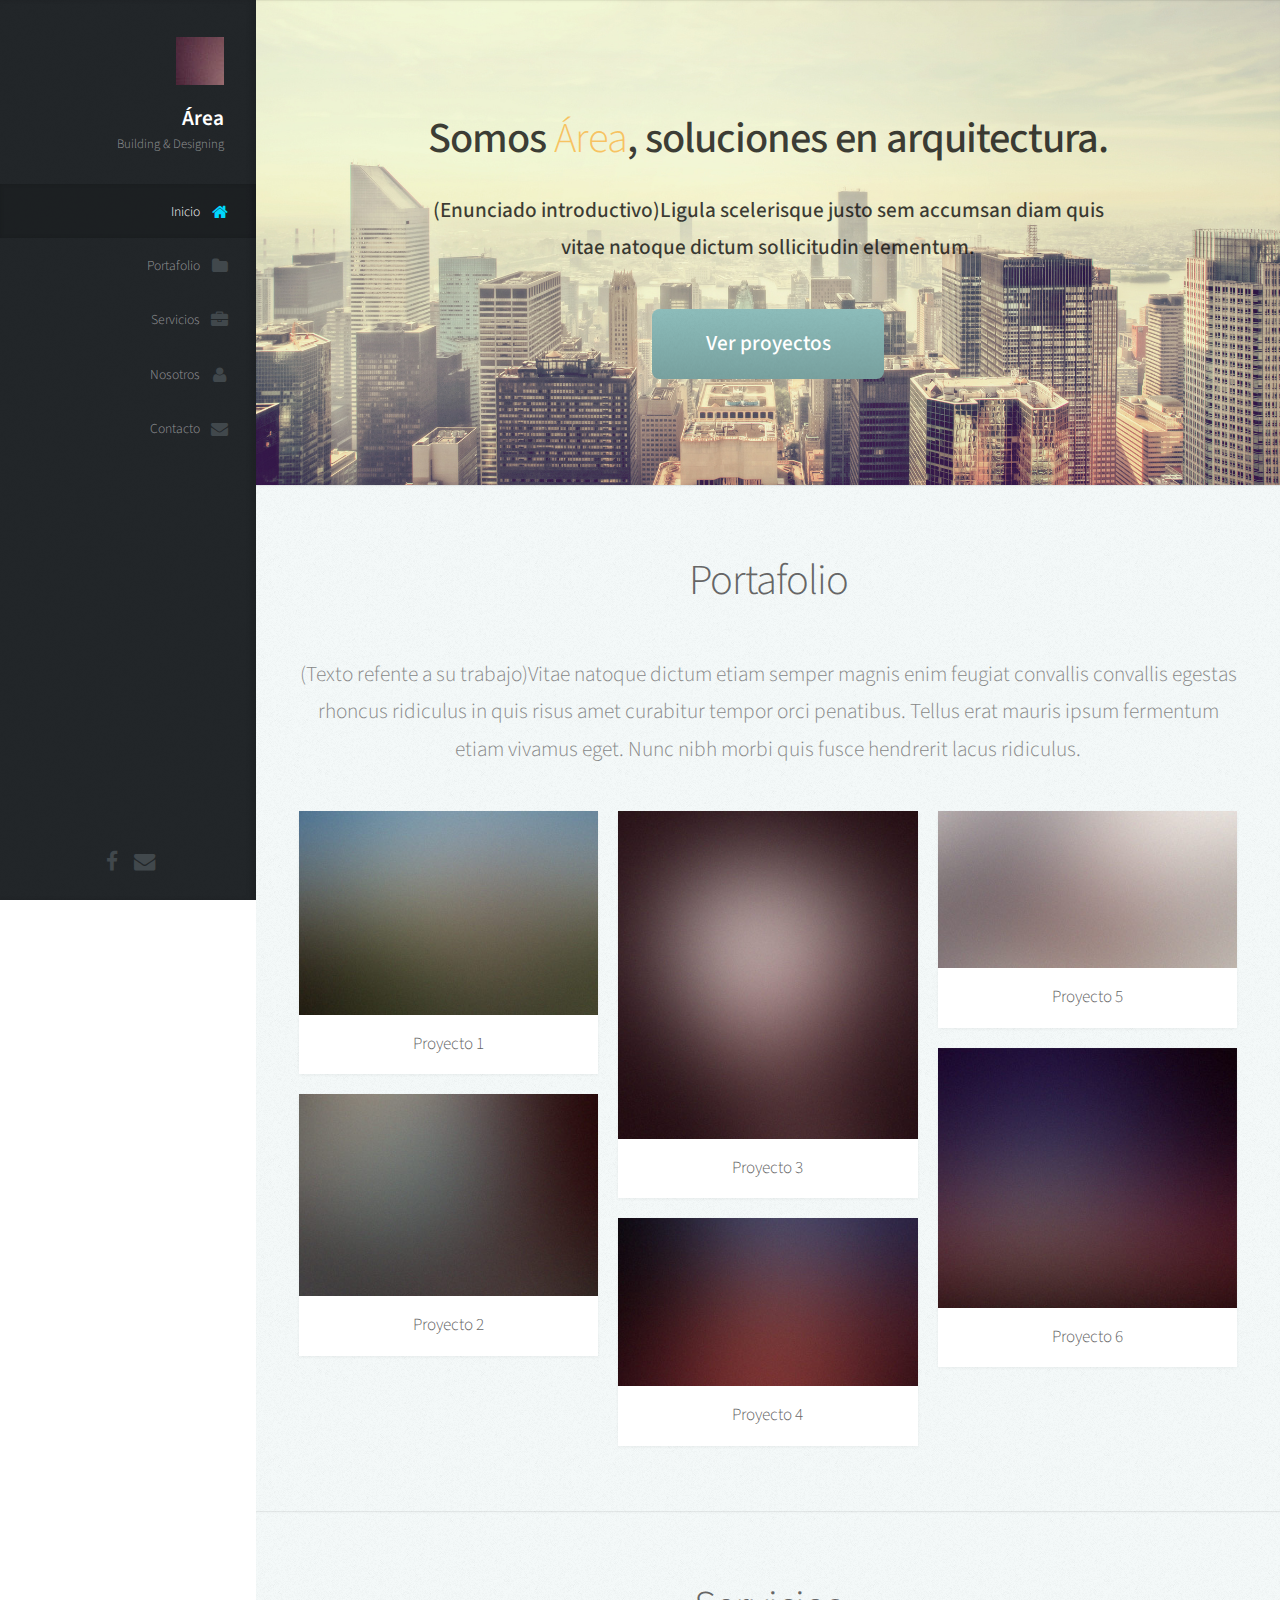
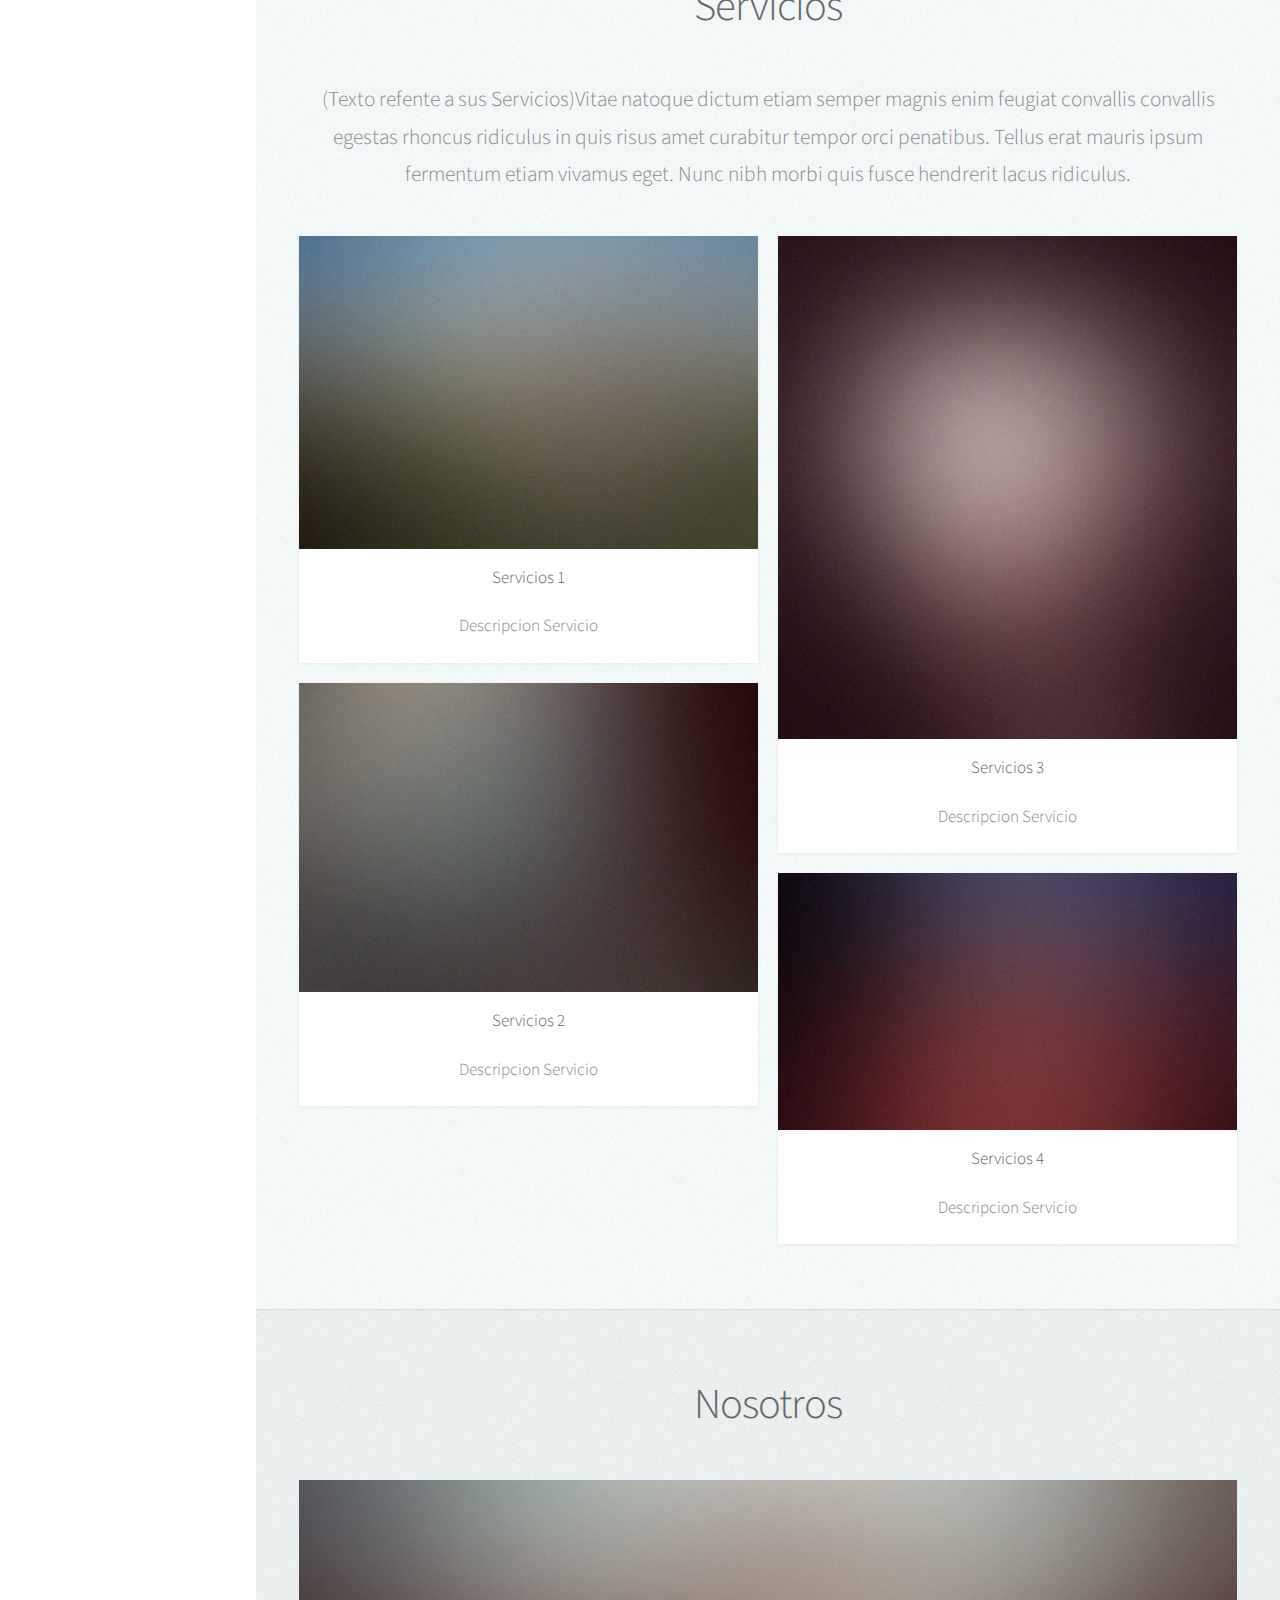
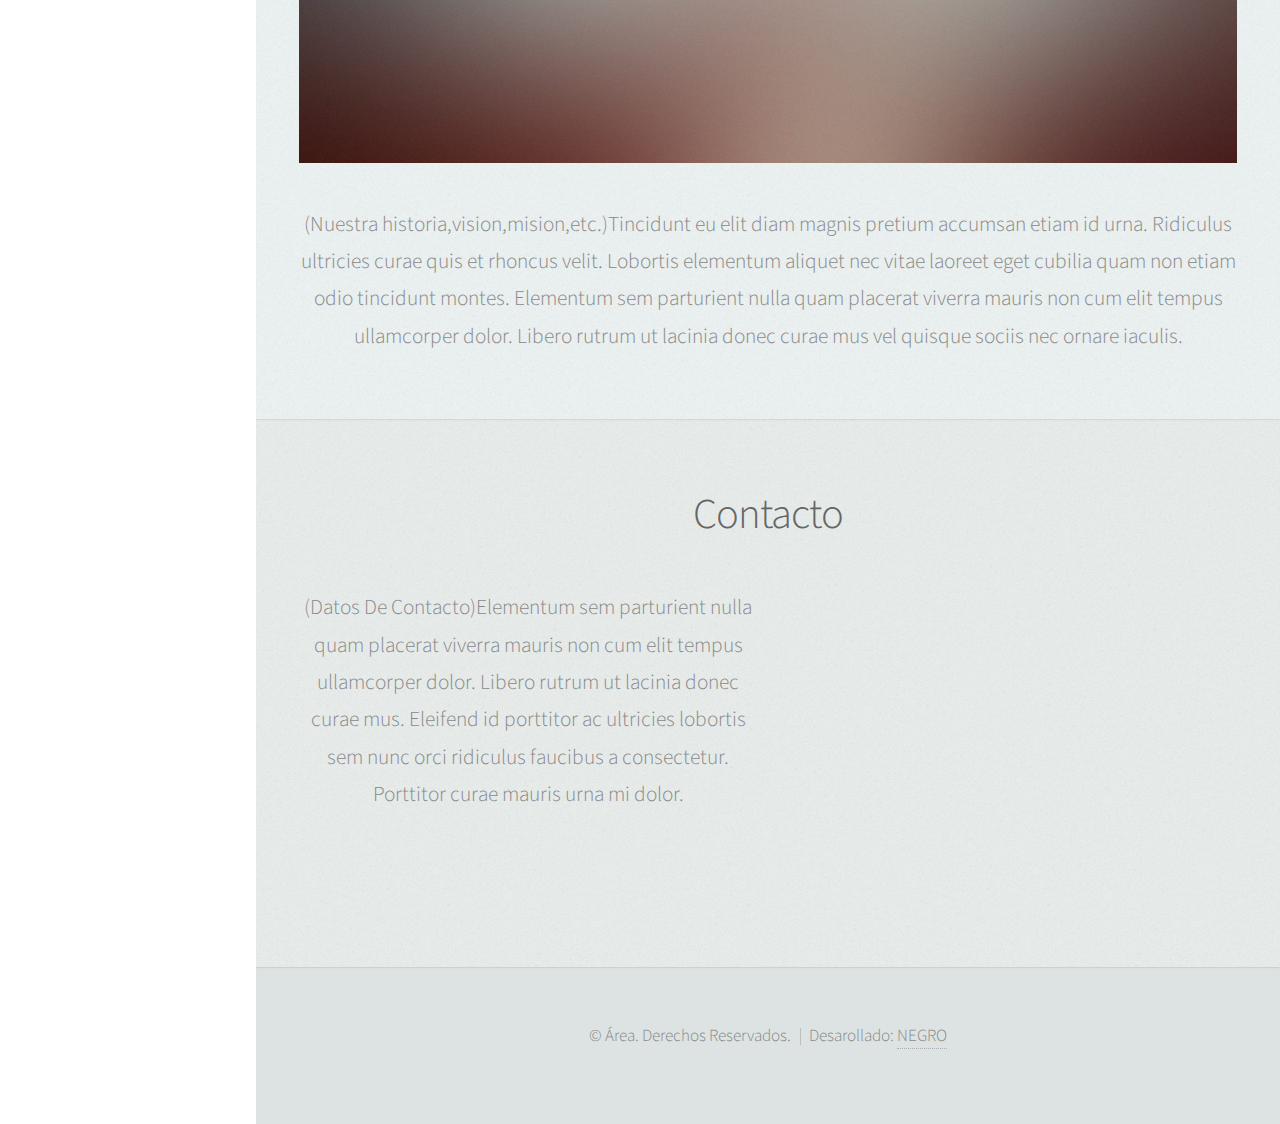
<file: index.html>
<!DOCTYPE HTML>
<!--
	Prologue by HTML5 UP
	html5up.net | @n33co
	Free for personal and commercial use under the CCA 3.0 license (html5up.net/license)
-->
<html>
	<head>
		<title>Arq. Juan Carlos Pérez</title>
		<meta http-equiv="content-type" content="text/html; charset=utf-8" />
		<meta name="description" content="" />
		<meta name="keywords" content="" />
		<!--[if lte IE 8]><script src="css/ie/html5shiv.js"></script><![endif]-->
		<script src="js/jquery.min.js"></script>
		<script src="js/jquery.scrolly.min.js"></script>
		<script src="js/jquery.scrollzer.min.js"></script>
		<script src="js/skel.min.js"></script>
		<script src="js/skel-layers.min.js"></script>
		<script src="js/init.js"></script>
		<noscript>
			<link rel="stylesheet" href="css/skel.css" />
			<link rel="stylesheet" href="css/style.css" />
			<link rel="stylesheet" href="css/style-wide.css" />
		</noscript>
		<!--[if lte IE 9]><link rel="stylesheet" href="css/ie/v9.css" /><![endif]-->
		<!--[if lte IE 8]><link rel="stylesheet" href="css/ie/v8.css" /><![endif]-->
	</head>
	<body>

		<!-- Header -->
			<div id="header" class="skel-layers-fixed">

				<div class="top">

					<!-- Logo -->
						<div id="logo">
							<span class="image avatar48"><img src="images/avatar.jpg" alt="" /></span>
							<h1 id="title">Área</h1>
							<p>Building & Designing</p>
						</div>

					<!-- Nav -->
						<nav id="nav">
							<!--
							
								Prologue's nav expects links in one of two formats:
								
								1. Hash link (scrolls to a different section within the page)
								
								   <li><a href="#foobar" id="foobar-link" class="icon fa-whatever-icon-you-want skel-layers-ignoreHref"><span class="label">Foobar</span></a></li>

								2. Standard link (sends the user to another page/site)

								   <li><a href="http://foobar.tld" id="foobar-link" class="icon fa-whatever-icon-you-want"><span class="label">Foobar</span></a></li>
							
							-->
							<ul>
								<li><a href="#top" id="top-link" class="skel-layers-ignoreHref"><span class="icon fa-home">Inicio</span></a></li>
								<li><a href="#portfolio" id="portfolio-link" class="skel-layers-ignoreHref"><span class="icon fa-folder">Portafolio</span></a></li>
								<li><a href="#services" id="services-link" class="skel-layers-ignoreHref"><span class="icon fa-briefcase">Servicios</span></a></li>
								<li><a href="#about" id="about-link" class="skel-layers-ignoreHref"><span class="icon fa-user">Nosotros</span></a></li>
								<li><a href="#contact" id="contact-link" class="skel-layers-ignoreHref"><span class="icon fa-envelope">Contacto</span></a></li>
							</ul>
						</nav>
						
				</div>
				
				<div class="bottom">

					<!-- Social Icons -->
						<ul class="icons">
							<li><a href="#" class="icon fa-facebook"><span class="label">Facebook</span></a></li>
							<li><a href="#" class="icon fa-envelope"><span class="label">Email</span></a></li>
						</ul>
				
				</div>
			
			</div>

		<!-- Main -->
			<div id="main">

				<!-- Intro -->
					<section id="top" class="one dark cover">
						<div class="container">

							<header>
								<h2 class="alt">Somos <strong>Área</strong>, soluciones en arquitectura.</h2>
								<p>(Enunciado introductivo)Ligula scelerisque justo sem accumsan diam quis<br />
								vitae natoque dictum sollicitudin elementum.</p>
							</header>
							
							<footer>
								<a href="#portfolio" class="button scrolly">Ver proyectos</a>
							</footer>

						</div>
					</section>
					
				<!-- Portfolio -->
					<section id="portfolio" class="two">
						<div class="container">
					
							<header>
								<h2>Portafolio</h2>
							</header>
							
							<p>(Texto refente a su trabajo)Vitae natoque dictum etiam semper magnis enim feugiat convallis convallis
							egestas rhoncus ridiculus in quis risus amet curabitur tempor orci penatibus.
							Tellus erat mauris ipsum fermentum etiam vivamus eget. Nunc nibh morbi quis 
							fusce hendrerit lacus ridiculus.</p>
						
							<div class="row">
								<div class="4u">
									<article class="item">
										<a href="project1.html" class="image fit"><img src="images/pic02.jpg" alt="" /></a>
										<header>
											<h3>Proyecto 1</h3>
										</header>
									</article>
									<article class="item">
										<a href="#" class="image fit"><img src="images/pic03.jpg" alt="" /></a>
										<header>
											<h3>Proyecto 2</h3>
										</header>
									</article>
								</div>
								<div class="4u">
									<article class="item">
										<a href="#" class="image fit"><img src="images/pic04.jpg" alt="" /></a>
										<header>
											<h3>Proyecto 3</h3>
										</header>
									</article>
									<article class="item">
										<a href="#" class="image fit"><img src="images/pic05.jpg" alt="" /></a>
										<header>
											<h3>Proyecto 4</h3>
										</header>
									</article>
								</div>
								<div class="4u">
									<article class="item">
										<a href="#" class="image fit"><img src="images/pic06.jpg" alt="" /></a>
										<header>
											<h3>Proyecto 5</h3>
										</header>
									</article>
									<article class="item">
										<a href="#" class="image fit"><img src="images/pic07.jpg" alt="" /></a>
										<header>
											<h3>Proyecto 6</h3>
										</header>
									</article>
								</div>
							</div>

						</div>
					</section>


				<!-- Servicios -->
					<section id="services" class="two">
						<div class="container">
					
							<header>
								<h2>Servicios</h2>
							</header>
							
							<p>(Texto refente a sus Servicios)Vitae natoque dictum etiam semper magnis enim feugiat convallis convallis
							egestas rhoncus ridiculus in quis risus amet curabitur tempor orci penatibus.
							Tellus erat mauris ipsum fermentum etiam vivamus eget. Nunc nibh morbi quis 
							fusce hendrerit lacus ridiculus.</p>
						
							<div class="row">
								<div class="6u">
									<article class="item">
										<a href="#" class="image fit"><img src="images/pic02.jpg" alt="" /></a>
										<header>
											<h3>Servicios 1</h3><p>Descripcion Servicio</p>
										</header>
									</article>
									<article class="item">
										<a href="#" class="image fit"><img src="images/pic03.jpg" alt="" /></a>
										<header>
											<h3>Servicios 2</h3><p>Descripcion Servicio</p>
										</header>
									</article>
								</div>
								<div class="6u">
									<article class="item">
										<a href="#" class="image fit"><img src="images/pic04.jpg" alt="" /></a>
										<header>
											<h3>Servicios 3</h3><p>Descripcion Servicio</p>
										</header>
									</article>
									<article class="item">
										<a href="#" class="image fit"><img src="images/pic05.jpg" alt="" /></a>
										<header>
											<h3>Servicios 4</h3><p>Descripcion Servicio</p>
										</header>
									</article>
								</div>
							</div>

						</div>
					</section>
				<!-- About Me -->
					<section id="about" class="three">
						<div class="container">

							<header>
								<h2>Nosotros</h2>
							</header>

							<a href="#" class="image featured"><img src="images/pic08.jpg" alt="" /></a>
							
							<p>(Nuestra historia,vision,mision,etc.)Tincidunt eu elit diam magnis pretium accumsan etiam id urna. Ridiculus 
							ultricies curae quis et rhoncus velit. Lobortis elementum aliquet nec vitae 
							laoreet eget cubilia quam non etiam odio tincidunt montes. Elementum sem 
							parturient nulla quam placerat viverra mauris non cum elit tempus ullamcorper 
							dolor. Libero rutrum ut lacinia donec curae mus vel quisque sociis nec 
							ornare iaculis.</p>

						</div>
					</section>
			
				<!-- Contact -->
					<section id="contact" class="four">
						<div class="container">


							<header>
								<h2>Contacto</h2>
							</header>

							
							<div class="row">

								<div class="6u">

									<p>(Datos De Contacto)Elementum sem parturient nulla quam placerat viverra 
									mauris non cum elit tempus ullamcorper dolor. Libero rutrum ut lacinia 
									donec curae mus. Eleifend id porttitor ac ultricies lobortis sem nunc 
									orci ridiculus faucibus a consectetur. Porttitor curae mauris urna mi dolor.</p>

								</div>
								<div class="6u">

									<iframe src="https://www.google.com/maps/embed?pb=!1m18!1m12!1m3!1d3573.64043298992!2d-99.0207348!3d26.4028019!2m3!1f0!2f0!3f0!3m2!1i1024!2i768!4f13.1!3m3!1m2!1s0x866471e4f893c77f%3A0x26d3d7dfe52fce58!2sHidalgo%2C+Centro%2C+88300+Cd+Miguel+Alem%C3%A1n%2C+Tamps.%2C+M%C3%A9xico!5e0!3m2!1ses!2sus!4v1424470100528" width="100%" height="300vh" frameborder="0" style="border:0"></iframe>

								</div>

							</div>

						</div>
					</section>
			
			</div>

		<!-- Footer -->
			<div id="footer">
				
				<!-- Copyright -->
					<ul class="copyright">
						<li>&copy; Área. Derechos Reservados.</li><li>Desarollado: <a href="mailto:j.manuel.solis.roque@gmail.com">NEGRO</a></li>
					</ul>
				
			</div>
			
		<!--Start of Zopim Live Chat Script-->
		<script type="text/javascript">
		window.$zopim||(function(d,s){var z=$zopim=function(c){z._.push(c)},$=z.s=
		d.createElement(s),e=d.getElementsByTagName(s)[0];z.set=function(o){z.set.
		_.push(o)};z._=[];z.set._=[];$.async=!0;$.setAttribute('charset','utf-8');
		$.src='//v2.zopim.com/?2oSRmPZSOsl4OMypdbq2WJPnVMMwoS03';z.t=+new Date;$.
		type='text/javascript';e.parentNode.insertBefore($,e)})(document,'script');
		</script>
		<!--End of Zopim Live Chat Script-->
		
	</body>
</html>
</file>
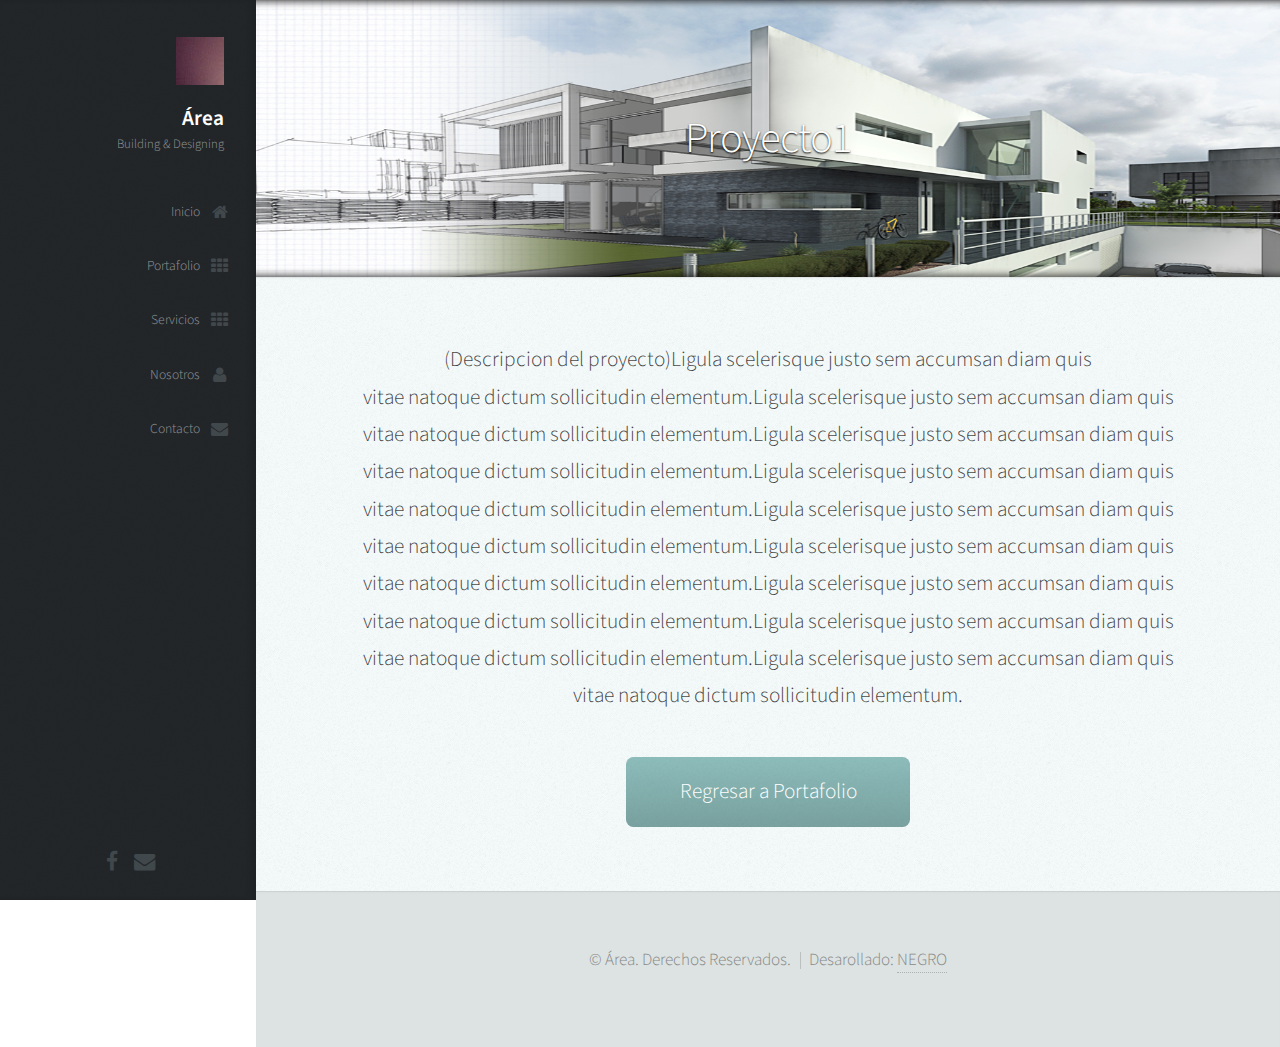
<file: project1.html>
<!DOCTYPE HTML>
<!--
	Prologue by HTML5 UP
	html5up.net | @n33co
	Free for personal and commercial use under the CCA 3.0 license (html5up.net/license)
-->
<html>
	<head>
		<title>Arq. Juan Carlos Pérez</title>
		<meta http-equiv="content-type" content="text/html; charset=utf-8" />
		<meta name="description" content="" />
		<meta name="keywords" content="" />
		<!--[if lte IE 8]><script src="css/ie/html5shiv.js"></script><![endif]-->
		<script src="js/jquery.min.js"></script>
		<script src="js/jquery.scrolly.min.js"></script>
		<script src="js/jquery.scrollzer.min.js"></script>
		<script src="js/skel.min.js"></script>
		<script src="js/skel-layers.min.js"></script>
		<script src="js/init.js"></script>
		<noscript>
			<link rel="stylesheet" href="css/skel.css" />
			<link rel="stylesheet" href="css/style.css" />
			<link rel="stylesheet" href="css/style-wide.css" />
		</noscript>
		<!--[if lte IE 9]><link rel="stylesheet" href="css/ie/v9.css" /><![endif]-->
		<!--[if lte IE 8]><link rel="stylesheet" href="css/ie/v8.css" /><![endif]-->
	</head>
	<body>

		<!-- Header -->
			<div id="header" class="skel-layers-fixed">

				<div class="top">

					<!-- Logo -->
						<div id="logo">
							<span class="image avatar48"><img src="images/avatar.jpg" alt="" /></span>
							<h1 id="title">Área</h1>
							<p>Building & Designing</p>
						</div>

					<!-- Nav -->
						<nav id="nav">
							<!--
							
								Prologue's nav expects links in one of two formats:
								
								1. Hash link (scrolls to a different section within the page)
								
								   <li><a href="#foobar" id="foobar-link" class="icon fa-whatever-icon-you-want skel-layers-ignoreHref"><span class="label">Foobar</span></a></li>

								2. Standard link (sends the user to another page/site)

								   <li><a href="http://foobar.tld" id="foobar-link" class="icon fa-whatever-icon-you-want"><span class="label">Foobar</span></a></li>
							
							-->
							<ul>
								<li><a href="index.html#top" id="top-link" class="skel-layers-ignoreHref"><span class="icon fa-home">Inicio</span></a></li>
								<li><a href="index.html#portfolio" id="portfolio-link" class="skel-layers-ignoreHref"><span class="icon fa-th">Portafolio</span></a></li>
								<li><a href="index.html#services" id="services-link" class="skel-layers-ignoreHref"><span class="icon fa-th">Servicios</span></a></li>
								<li><a href="index.html#about" id="about-link" class="skel-layers-ignoreHref"><span class="icon fa-user">Nosotros</span></a></li>
								<li><a href="index.html#contact" id="contact-link" class="skel-layers-ignoreHref"><span class="icon fa-envelope">Contacto</span></a></li>
							</ul>
						</nav>
						
				</div>
				
				<div class="bottom">

					<!-- Social Icons -->
						<ul class="icons">
							<li><a href="#" class="icon fa-facebook"><span class="label">Facebook</span></a></li>
							<li><a href="#" class="icon fa-envelope"><span class="label">Email</span></a></li>
						</ul>
				
				</div>
			
			</div>

		<!-- Main -->
			<div id="main">

				<!-- Intro -->
					<section id="topproject" class="proj1 tituloproj cover">
						<div class="container">

							<header>
								<h2>Proyecto1</h2>
							</header>
							
							

						</div>
					</section>
					
					<section id="contenido" class="two dark ">
						<div class="container">
							<p>(Descripcion del proyecto)Ligula scelerisque justo sem accumsan diam quis<br />
								vitae natoque dictum sollicitudin elementum.Ligula scelerisque justo sem accumsan diam quis<br />
								vitae natoque dictum sollicitudin elementum.Ligula scelerisque justo sem accumsan diam quis<br />
								vitae natoque dictum sollicitudin elementum.Ligula scelerisque justo sem accumsan diam quis<br />
								vitae natoque dictum sollicitudin elementum.Ligula scelerisque justo sem accumsan diam quis<br />
								vitae natoque dictum sollicitudin elementum.Ligula scelerisque justo sem accumsan diam quis<br />
								vitae natoque dictum sollicitudin elementum.Ligula scelerisque justo sem accumsan diam quis<br />
								vitae natoque dictum sollicitudin elementum.Ligula scelerisque justo sem accumsan diam quis<br />
								vitae natoque dictum sollicitudin elementum.Ligula scelerisque justo sem accumsan diam quis<br />
								vitae natoque dictum sollicitudin elementum.</p>
							<footer>
								<a href="index.html#portfolio" class="button scrolly">Regresar a Portafolio</a>
							</footer>
						</div>
					</section>


			</div><!--DIV Main-->

		<!-- Footer -->
			<div id="footer">
				
				<!-- Copyright -->
					<ul class="copyright">
						<li>&copy; Área. Derechos Reservados.</li><li>Desarollado: <a href="mailto:j.manuel.solis.roque@gmail.com">NEGRO</a></li>
					</ul>
				
			</div>

	<!--Start of Zopim Live Chat Script-->
	<script type="text/javascript">
	window.$zopim||(function(d,s){var z=$zopim=function(c){z._.push(c)},$=z.s=
	d.createElement(s),e=d.getElementsByTagName(s)[0];z.set=function(o){z.set.
	_.push(o)};z._=[];z.set._=[];$.async=!0;$.setAttribute('charset','utf-8');
	$.src='//v2.zopim.com/?2oSRmPZSOsl4OMypdbq2WJPnVMMwoS03';z.t=+new Date;$.
	type='text/javascript';e.parentNode.insertBefore($,e)})(document,'script');
	</script>
	<!--End of Zopim Live Chat Script-->
	</body>

</html>
</file>
<file: css/style-wide.css>
/*
	Prologue by HTML5 UP
	html5up.net | @n33co
	Free for personal and commercial use under the CCA 3.0 license (html5up.net/license)
*/

/*********************************************************************************/
/* Basic                                                                         */
/*********************************************************************************/

	body,input,textarea,select
	{
		font-size: 17pt;
	}
	
/*********************************************************************************/
/* Header                                                                        */
/*********************************************************************************/

	#header
	{
		width: 300px;
	}
	
/*********************************************************************************/
/* Footer                                                                        */
/*********************************************************************************/

	#footer
	{
		margin-left: 300px;
	}
	
/*********************************************************************************/
/* Main                                                                          */
/*********************************************************************************/

	#main
	{
		margin-left: 300px;
	}
</file>
<file: css/ie/v9.css>
/*
	Prologue by HTML5 UP
	html5up.net | @n33co
	Free for personal and commercial use under the CCA 3.0 license (html5up.net/license)
*/

/*********************************************************************************/
/* Basic                                                                         */
/*********************************************************************************/

	/* Button */
		
		input[type="button"],
		input[type="submit"],
		input[type="reset"],
		.button
		{
			background-image: url('images/grad0-15.svg');
		}
</file>
<file: css/ie/v8.css>
/*
	Prologue by HTML5 UP
	html5up.net | @n33co
	Free for personal and commercial use under the CCA 3.0 license (html5up.net/license)
*/

/*********************************************************************************/
/* Basic                                                                         */
/*********************************************************************************/

	/* Section/Article */

		section,
		article
		{
		}
		
			section > .last-child,
			article > .last-child
			{
				margin-bottom: 0;
			}

			section.last-child,
			article.last-child
			{
				margin-bottom: 0;
			}

	/* Form */

		form
		{
		}
		
			form input[type="text"],
			form input[type="email"],
			form input[type="password"],
			form select,
			form textarea
			{
				-ms-behavior: url('css/ie/PIE.htc');
			}
			
	/* Button */
		
		input[type="button"],
		input[type="submit"],
		input[type="reset"],
		.button
		{
			-ms-behavior: url('css/ie/PIE.htc');
		}

/*********************************************************************************/
/* Header                                                                        */
/*********************************************************************************/

	#nav
	{
	}
	
		#nav ul
		{
		}
		
			#nav ul li
			{
			}
			
				#nav ul li a
				{
					color: #888;
				}

					#nav ul li a.active
					{
						background: #1C2022;
					}

/*********************************************************************************/
/* Main                                                                          */
/*********************************************************************************/

	#main
	{
	}

		#main > section
		{
		}
		
			#main > section.cover
			{
				background-position: auto;
				-ms-behavior: url('css/ie/backgroundsize.min.htc');
			}

/*********************************************************************************/
/* Side Panel                                                                    */
/*********************************************************************************/

	#sidePanelToggle
	{
	}
	
		#sidePanelToggle .toggle
		{
			background-color: #888;
		}
</file>
<file: css/skel.css>
/* Resets (http://meyerweb.com/eric/tools/css/reset/ | v2.0 | 20110126 | License: none (public domain)) */

	html,body,div,span,applet,object,iframe,h1,h2,h3,h4,h5,h6,p,blockquote,pre,a,abbr,acronym,address,big,cite,code,del,dfn,em,img,ins,kbd,q,s,samp,small,strike,strong,sub,sup,tt,var,b,u,i,center,dl,dt,dd,ol,ul,li,fieldset,form,label,legend,table,caption,tbody,tfoot,thead,tr,th,td,article,aside,canvas,details,embed,figure,figcaption,footer,header,hgroup,menu,nav,output,ruby,section,summary,time,mark,audio,video{margin:0;padding:0;border:0;font-size:100%;font:inherit;vertical-align:baseline;}article,aside,details,figcaption,figure,footer,header,hgroup,menu,nav,section{display:block;}body{line-height:1;}ol,ul{list-style:none;}blockquote,q{quotes:none;}blockquote:before,blockquote:after,q:before,q:after{content:'';content:none;}table{border-collapse:collapse;border-spacing:0;}body{-webkit-text-size-adjust:none}

/* Box Model */

	*, *:before, *:after {
		-moz-box-sizing: border-box;
		-webkit-box-sizing: border-box;
		box-sizing: border-box;
	}

/* Container */

	.container {
		margin-left: auto;
		margin-right: auto;

		/* width: (containers) */
		width: 1200px;
	}

	/* Modifiers */

		/* 125% */
			.container.\31 25\25 {
				width: 100%;

				/* max-width: (containers * 1.25) */
				max-width: 1500px;

				/* min-width: (containers) */
				min-width: 1200px;
			}

		/* 75% */
			.container.\37 5\25 {

				/* width: (containers * 0.75) */
				width: 900px;

			}

		/* 50% */
			.container.\35 0\25 {

				/* width: (containers * 0.50) */
				width: 600px;

			}

		/* 25% */
			.container.\32 5\25 {

				/* width: (containers * 0.25) */
				width: 300px;

			}

/* Grid */

	.row {
		border-bottom: solid 1px transparent;
	}

	.row > * {
		float: left;
	}

	.row:after, .row:before {
		content: '';
		display: block;
		clear: both;
		height: 0;
	}

	.row.uniform > * > :first-child {
		margin-top: 0;
	}

	.row.uniform > * > :last-child {
		margin-bottom: 0;
	}

	/* Gutters */

		/* Normal */

			.row > * {
				/* padding: (gutters.horizontal) 0 0 (gutters.vertical) */
				padding: 40px 0 0 40px;
			}

			.row {
				/* margin: -(gutters.horizontal) 0 -1px -(gutters.vertical) */
				margin: -40px 0 -1px -40px;
			}

			.row.uniform > * {
				/* padding: (gutters.vertical) 0 0 (gutters.vertical) */
				padding: 40px 0 0 40px;
			}

			.row.uniform {
				/* margin: -(gutters.vertical) 0 -1px -(gutters.vertical) */
				margin: -40px 0 -1px -40px;
			}

		/* 200% */

			.row.\32 00\25 > * {
				/* padding: (gutters.horizontal) 0 0 (gutters.vertical) */
				padding: 80px 0 0 80px;
			}

			.row.\32 00\25 {
				/* margin: -(gutters.horizontal) 0 -1px -(gutters.vertical) */
				margin: -80px 0 -1px -80px;
			}

			.row.uniform.\32 00\25 > * {
				/* padding: (gutters.vertical) 0 0 (gutters.vertical) */
				padding: 80px 0 0 80px;
			}

			.row.uniform.\32 00\25 {
				/* margin: -(gutters.vertical) 0 -1px -(gutters.vertical) */
				margin: -80px 0 -1px -80px;
			}

		/* 150% */

			.row.\31 50\25 > * {
				/* padding: (gutters.horizontal) 0 0 (gutters.vertical) */
				padding: 60px 0 0 60px;
			}

			.row.\31 50\25 {
				/* margin: -(gutters.horizontal) 0 -1px -(gutters.vertical) */
				margin: -60px 0 -1px -60px;
			}

			.row.uniform.\31 50\25 > * {
				/* padding: (gutters.vertical) 0 0 (gutters.vertical) */
				padding: 60px 0 0 60px;
			}

			.row.uniform.\31 50\25 {
				/* margin: -(gutters.vertical) 0 -1px -(gutters.vertical) */
				margin: -60px 0 -1px -60px;
			}

		/* 50% */

			.row.\35 0\25 > * {
				/* padding: (gutters.horizontal) 0 0 (gutters.vertical) */
				padding: 20px 0 0 20px;
			}

			.row.\35 0\25 {
				/* margin: -(gutters.horizontal) 0 -1px -(gutters.vertical) */
				margin: -20px 0 -1px -20px;
			}

			.row.uniform.\35 0\25 > * {
				/* padding: (gutters.vertical) 0 0 (gutters.vertical) */
				padding: 20px 0 0 20px;
			}

			.row.uniform.\35 0\25 {
				/* margin: -(gutters.vertical) 0 -1px -(gutters.vertical) */
				margin: -20px 0 -1px -20px;
			}

		/* 25% */

			.row.\32 5\25 > * {
				/* padding: (gutters.horizontal) 0 0 (gutters.vertical) */
				padding: 10px 0 0 10px;
			}

			.row.\32 5\25 {
				/* margin: -(gutters.horizontal) 0 -1px -(gutters.vertical) */
				margin: -10px 0 -1px -10px;
			}

			.row.uniform.\32 5\25 > * {
				/* padding: (gutters.vertical) 0 0 (gutters.vertical) */
				padding: 10px 0 0 10px;
			}

			.row.uniform.\32 5\25 {
				/* margin: -(gutters.vertical) 0 -1px -(gutters.vertical) */
				margin: -10px 0 -1px -10px;
			}

		/* 0% */

			.row.\30 \25 > * {
				padding: 0;
			}

			.row.\30 \25 {
				margin: 0 0 -1px 0;
			}

	/* Cells */

		.\31 2u, .\31 2u\24 { width: 100%; clear: none; margin-left: 0; }
		.\31 1u, .\31 1u\24 { width: 91.6666666667%; clear: none; margin-left: 0; }
		.\31 0u, .\31 0u\24 { width: 83.3333333333%; clear: none; margin-left: 0; }
		.\39 u, .\39 u\24 { width: 75%; clear: none; margin-left: 0; }
		.\38 u, .\38 u\24 { width: 66.6666666667%; clear: none; margin-left: 0; }
		.\37 u, .\37 u\24 { width: 58.3333333333%; clear: none; margin-left: 0; }
		.\36 u, .\36 u\24 { width: 50%; clear: none; margin-left: 0; }
		.\35 u, .\35 u\24 { width: 41.6666666667%; clear: none; margin-left: 0; }
		.\34 u, .\34 u\24 { width: 33.3333333333%; clear: none; margin-left: 0; }
		.\33 u, .\33 u\24 { width: 25%; clear: none; margin-left: 0; }
		.\32 u, .\32 u\24 { width: 16.6666666667%; clear: none; margin-left: 0; }
		.\31 u, .\31 u\24 { width: 8.3333333333%; clear: none; margin-left: 0; }

		.\31 2u\24 + *,
		.\31 1u\24 + *,
		.\31 0u\24 + *,
		.\39 u\24 + *,
		.\38 u\24 + *,
		.\37 u\24 + *,
		.\36 u\24 + *,
		.\35 u\24 + *,
		.\34 u\24 + *,
		.\33 u\24 + *,
		.\32 u\24 + *,
		.\31 u\24 + * {
			clear: left;
		}

		.\-11u { margin-left: 91.6666666667% }
		.\-10u { margin-left: 83.3333333333% }
		.\-9u { margin-left: 75% }
		.\-8u { margin-left: 66.6666666667% }
		.\-7u { margin-left: 58.3333333333% }
		.\-6u { margin-left: 50% }
		.\-5u { margin-left: 41.6666666667% }
		.\-4u { margin-left: 33.3333333333% }
		.\-3u { margin-left: 25% }
		.\-2u { margin-left: 16.6666666667% }
		.\-1u { margin-left: 8.3333333333% }
</file>
<file: css/style.css>
@charset 'UTF-8';
@import url("font-awesome.min.css");
@import url("http://fonts.googleapis.com/css?family=Source+Sans+Pro:300,300italic,400,600");

/*
	Prologue by HTML5 UP
	html5up.net | @n33co
	Free for personal and commercial use under the CCA 3.0 license (html5up.net/license)
*/

/*********************************************************************************/
/* Basic                                                                         */
/*********************************************************************************/

	body
	{
		background: #fff;
	}

		body.is-loading *
		{
			-moz-transition: none !important;
			-webkit-transition: none !important;
			-o-transition: none !important;
			-ms-transition: none !important;
			transition: none !important;
			-moz-animation: none !important;
			-webkit-animation: none !important;
			-o-animation: none !important;
			-ms-animation: none !important;
			animation: none !important;
		}

	body,input,textarea,select
	{
		font-family: 'Source Sans Pro', sans-serif;
		font-size: 19pt;
		font-weight: 300;
		line-height: 1.75em;
		color: #888;
	}

	h1,h2,h3,h4,h5,h6
	{
		font-weight: 300;
		color: #666;
		line-height: 1.5em;
	}
	
		h1 a, h2 a, h3 a, h4 a, h5 a, h6 a
		{
			color: inherit;
			text-decoration: none;
		}

		h1 strong, h2 strong, h3 strong, h4 strong, h5 strong, h6 strong
		{
			color: #333;
		}
		
		h2
		{
			font-size: 2em;
			letter-spacing: -1px;
		}
		
			h2.alt
			{
				color: #888;
			}
			
			h2.alt strong
			{
				color: #666;
			}

		h3
		{
			font-size: 1.5em;
		}

	header
	{
		margin: 0 0 2em 0;
	}

		header > p
		{
			margin: 1em 0 0 0;
		}

	footer
	{
		margin: 2em 0 0 0;
	}

	strong, b
	{
		font-weight: 300;
		color: #666;
	}
	
	em, i
	{
		font-style: italic;
	}

	a
	{
		text-decoration: none;
		color: inherit;
		border-bottom: dotted 1px rgba(128,128,128,0.5);
		-moz-transition: color 0.35s ease-in-out, border-bottom-color 0.35s ease-in-out;
		-webkit-transition: color 0.35s ease-in-out, border-bottom-color 0.35s ease-in-out;
		-o-transition: color 0.35s ease-in-out, border-bottom-color 0.35s ease-in-out;
		-ms-transition: color 0.35s ease-in-out, border-bottom-color 0.35s ease-in-out;
		transition: color 0.35s ease-in-out, border-bottom-color 0.35s ease-in-out;
		outline: 0;
	}

		a:hover
		{
			color: #E27689;
			border-bottom-color: rgba(255,255,255,0);
		}

	sub
	{
		position: relative;
		top: 0.5em;
		font-size: 0.8em;
	}
	
	sup
	{
		position: relative;
		top: -0.5em;
		font-size: 0.8em;
	}
	
	hr
	{
		border: 0;
		border-top: solid 1px #ddd;
	}
	
	blockquote
	{
		border-left: solid 0.5em #ddd;
		padding: 1em 0 1em 2em;
		font-style: italic;
	}
	
	p, ul, ol, dl, table
	{
		margin-bottom: 2em;
	}

	br.clear
	{
		clear: both;
	}

	/* Sections/Article */
	
		section,
		article
		{
			margin-bottom: 3em;
		}
		
			section > :last-child,
			article > :last-child,
			section > .container > :last-child,
			article > .container > :last-child
			{
				margin-bottom: 0;
			}

			section:last-child,
			article:last-child
			{
				margin-bottom: 0;
			}

			.row > section,
			.row > article
			{
				margin-bottom: 0;
			}

	/* Image */

		.image
		{
			display: inline-block;
			border: 0;
		}
		
			.image img
			{
				display: block;
				width: 100%;
			}
			
			.image.avatar48
			{
				width: 48px;
				height: 48px;
				background: #f00;
			}
			
				.image.avatar48 img
				{
					width: 48px;
					height: 48px;
				}

			.image.fit
			{
				display: block;
				width: 100%;
			}
			
			.image.featured
			{
				display: block;
				width: 100%;
				margin: 0 0 2em 0;
			}
			
			.image.left
			{
				float: left;
				margin: 0 2em 2em 0;
			}
			
			.image.centered
			{
				display: block;
				margin: 0 0 2em 0;
			}

				.image.centered img
				{
					margin: 0 auto;
					width: auto;
				}

	/* List */

		ul
		{
		}

			ul.default
			{
				list-style: disc;
				padding-left: 1em;
			}
			
				ul.default li
				{
					padding-left: 0.5em;
				}		

			ul.icons
			{
				cursor: default;
			}	
			
				ul.icons li
				{
					display: inline-block;
				}
				
					ul.icons a
					{
						display: inline-block;
						width: 2em;
						height: 2em;
						line-height: 2em;
						text-align: center;
						border: 0;
					}

		ol
		{
		}
		
			ol.default
			{
				list-style: decimal;
				padding-left: 1.25em;
			}

				ol.default li
				{
					padding-left: 0.25em;
				}

	/* Form */

		form
		{
		}
		
			form label
			{
				display: block;
				text-align: left;
				margin-bottom: 0.5em;
			}
		
			form input[type="text"],
			form input[type="email"],
			form input[type="password"],
			form select,
			form textarea
			{
				position: relative;
				-webkit-appearance: none;
				display: block;
				border: 0;
				outline: 0;
				background: #fff;
				background: rgba(255,255,255,0.75);
				width: 100%;
				border-radius: 0.35em;
				padding: 0.75em 1em 0.75em 1em;
				box-shadow: inset 0 0.1em 0.1em 0 rgba(0,0,0,0.05);
				border: solid 1px rgba(0,0,0,0.15);
				-moz-transition: all 0.35s ease-in-out;
				-webkit-transition: all 0.35s ease-in-out;
				-o-transition: all 0.35s ease-in-out;
				-ms-transition: all 0.35s ease-in-out;
				transition: all 0.35s ease-in-out;
			}

				form input[type="text"],
				form input[type="email"],
				form input[type="password"],
				form select
				{
					line-height: 1.25em;
				}

				form input[type="text"]:focus,
				form input[type="email"]:focus,
				form input[type="password"]:focus,
				form select:focus,
				form textarea:focus
				{
					box-shadow: 0 0 2px 1px #8ebebc;
					background: #fff;
				}
				
				form textarea
				{
					min-height: 14em;
				}

				form .formerize-placeholder
				{
					color: #555 !important;
				}

				form ::-webkit-input-placeholder
				{
					color: #555 !important;
				}

				form :-moz-placeholder
				{
					color: #555 !important;
				}

				form ::-moz-placeholder
				{
					color: #555 !important;
				}

				form :-ms-input-placeholder
				{
					color: #555 !important;
				}

				form ::-moz-focus-inner
				{
					border: 0;
				}
			
	/* Table */
	
		table
		{
			width: 100%;
		}
		
			table.default
			{
				width: 100%;
				text-align: left;
			}
			
				table.default tbody tr:nth-child(2n+2)
				{
					background: #f4f4f4;
				}
				
				table.default td
				{
					padding: 0.5em 1em 0.5em 1em;
				}
				
				table.default th
				{
					text-align: left;
					padding: 0.5em 1em 0.5em 1em;
					color: #fff;
					background: #222729 url('images/overlay.png');
				}
			
				table.default thead
				{
					background: #444;
					color: #fff;
				}
				
				table.default tfoot
				{
					background: #eee;
				}
				
				table.default tbody
				{
				}

	/* Button */
		
		input[type="button"],
		input[type="submit"],
		input[type="reset"],
		.button
		{
			position: relative;
			display: inline-block;
			border-radius: 0.35em;
			color: #fff !important;
			text-decoration: none;
			padding: 0.75em 2.5em 0.75em 2.5em;
			background-color: #8ebebc;
			border: 0;
			cursor: pointer;
			background-image: -moz-linear-gradient(top, rgba(0,0,0,0), rgba(0,0,0,0.15)), url('images/overlay.png');
			background-image: -webkit-linear-gradient(top, rgba(0,0,0,0), rgba(0,0,0,0.15)), url('images/overlay.png');
			background-image: -o-linear-gradient(top, rgba(0,0,0,0), rgba(0,0,0,0.15)), url('images/overlay.png');
			background-image: -ms-linear-gradient(top, rgba(0,0,0,0), rgba(0,0,0,0.15)), url('images/overlay.png');
			background-image: linear-gradient(top, rgba(0,0,0,0), rgba(0,0,0,0.15)), url('images/overlay.png');			
			-moz-transition: background-color 0.35s ease-in-out;
			-webkit-transition: background-color 0.35s ease-in-out;
			-o-transition: background-color 0.35s ease-in-out;
			-ms-transition: background-color 0.35s ease-in-out;
			transition: background-color 0.35s ease-in-out;
		}

			input[type="button"]:hover,
			input[type="submit"]:hover,
			input[type="reset"]:hover,
			.button:hover
			{
				background-color: #9ececc;
			}
			
			input[type="button"]:active,
			input[type="submit"]:active,
			input[type="reset"]:active,
			.button:active
			{
				background-color: #7eaeac;
			}
		
	/* Item */
	
		.item
		{
			box-shadow: 0 0.05em 0.15em 0 rgba(0,0,0,0.05);
			margin-bottom: 40px;
		}
		
			.item header
			{
				background: #fff;
				margin: 0;
				padding: 1em 0 1em 0;
				font-size: 0.8em;
			}

				.item header h3
				{
					font-size: 1em;
				}

/*********************************************************************************/
/* Icons                                                                         */
/*********************************************************************************/

	.icon {
		text-decoration: none;
	}

		.icon:before {
			display: inline-block;
			font-family: FontAwesome;
			font-size: 1.25em;
			text-decoration: none;
			font-style: normal;
			font-weight: normal;
			line-height: 1;
			-webkit-font-smoothing:antialiased;
			-moz-osx-font-smoothing:grayscale;
		}
		
		.icon > .label {
			display: none;
		}

/*********************************************************************************/
/* Header                                                                        */
/*********************************************************************************/
	
	#header
	{
		position: fixed;
		top: 0;
		left: 0;
		width: 375px;
		height: 100%;
		color: #fff;
		background: #222629 url('images/overlay.png');
		box-shadow: inset -0.25em 0 0.25em 0 rgba(0,0,0,0.1);
		text-align: right;
	}
	
		#header .top
		{
			position: absolute;
			left: 0;
			top: 0;
			width: 100%;
		}
	
		#header .bottom
		{
			position: absolute;
			left: 0;
			bottom: 0;
			width: 100%;
		}

		#header .icons
		{
			font-size: 0.8em;
			margin: 0 0 1em 0;
			text-align: center;
		}
		
			#header .icons a
			{
				color: #41484c;
				-moz-transition: color 0.35s ease-in-out;
				-webkit-transition: color 0.35s ease-in-out;
				-o-transition: color 0.35s ease-in-out;
				-ms-transition: color 0.35s ease-in-out;
				transition: color 0.35s ease-in-out;
			}
			
				#header .icons a:hover
				{
					color: #fff;
				}

	#logo
	{
		position: relative;
		margin: 1.75em 1.5em 1.5em 1.5em;
		min-height: 48px;
		cursor: default;
	}
	
		#logo h1
		{
			position: relative;
			color: #fff;
			font-weight: 600;
			font-size: 1em;
			line-height: 1em;
		}
	
		#logo p
		{
			position: relative;
			display: block;
			font-size: 0.6em;
			color: rgba(255,255,255,0.5);
			line-height: 1.25em;
			margin: 0.5em 0 0 0;
		}
		
		#logo .image
		{
			position: absolute;
			left: 0;
			top: 0;
		}
	
	#nav
	{
	}
	
		#nav ul
		{
		}
		
			#nav ul li
			{
			}
			
				#nav ul li a
				{
					display: block;
					padding: 0.5em 1.5em 0.5em 1.5em;
					color: rgba(255,255,255,0.5);
					text-decoration: none;
					outline: 0;
					border: 0;
					-moz-transition: none;
					-webkit-transition: none;
					-o-transition: none;
					-ms-transition: none;
					transition: none;
				}
				
					#nav ul li a span
					{
						position: relative;
						display: block;
						font-size: 0.8em;
					}
					
						#nav ul li a span:before
						{
							position: absolute;
							left: 0;
							color: #41484c;
							text-align: center;
							width: 1.25em;
							line-height: 1.75em;
						}

					#nav ul li a.active
					{
						background: rgba(0,0,0,0.15);
						box-shadow: inset 0 0 0.25em 0 rgba(0,0,0,0.125);
						color: #fff;
					}

						#nav ul li a.active span
						{
						}

							#nav ul li a.active span:before
							{
								/*color: #e27689; Original	*/
								color: #00D8FF;

							}

/*********************************************************************************/
/* Footer                                                                        */
/*********************************************************************************/
	
	#footer
	{
		margin-left: 375px;
		text-align: center;
		background-color: #dce3e2;
		padding: 3em 0 4em 0;
		box-shadow: inset 0 1px 0 0 rgba(0,0,0,0.05), inset 0 0.1em 0.1em 0 rgba(0,0,0,0.025);
		font-size: 0.8em;
	}

		#footer .copyright
		{
			cursor: default;
			margin: 0;
		}
			
			#footer .copyright li
			{
				display: inline-block;
				line-height: 1em;
				border-left: solid 1px rgba(128,128,128,0.35);
				padding: 0 0 0 0.5em;
				margin: 0 0 0 0.5em;
			}
			
			#footer .copyright li:first-child
			{
				border-left: 0;
				padding-left: 0;
				margin-left: 0;
			}

/*********************************************************************************/
/* Main                                                                          */
/*********************************************************************************/

	#main
	{
		margin-left: 375px;
	}
	
		#main > section
		{
			margin: 0;
			overflow: hidden;
			padding: 4em 0;
			box-shadow: inset 0 1px 0 0 rgba(0,0,0,0.05), inset 0 0.1em 0.1em 0 rgba(0,0,0,0.025);
			text-align: center;
			background-image: url('images/overlay.png');
		}

			#main > section.dark
			{
				color: #ddd;
				/*color: rgba(255,255,255,0.75);original*/
				color: rgba(0,0,0,0.75);
			}

				#main > section.dark h2,
				#main > section.dark h3,
				#main > section.dark h4,
				#main > section.dark h5,
				#main > section.dark h6
				{
					color: inherit;
					font-weight: 500;
				}

				#main > section.dark strong,
				#main > section.dark a
				{
					/*color: #fff; original*/
					color: rgba(253, 157, 8, 0.57);
					border-color: inherit;
				}

					#main > section.dark a:hover
					{
						border-bottom-color: rgba(255,255,255,0);
					}

			#main > section.cover
			{
				padding: 6em 0;
				background-size: cover;
				background-position: center center;
			}
		
			#main > section.one
			{
				font-weight: 500;
				background-color: #81918E;
				background-image: url('../images/banner.jpg');
			}

			#main > section.two
			{
				background-color: #f5fafa;
			}
		
			#main > section.three
			{
				background-color: #ecf1f1;
			}
		
			#main > section.four
			{
				background-color: #e8edec;
			}



			/* Mis Estilos*/
			#main > section.proj1
			{
				font-weight: 500;
				background-color: #81918E;
				background-image: url('../images/Project1.jpg');
				background-size: 100% 100%;
			}

			#main > section.tituloproj h2
			{
				color: #ddd;
				/*color: rgba(255,255,255,0.75);original*/
				color: rgba(255,255,255,1);
				text-shadow: 0px 1px 2px #000;
			}
</file>
